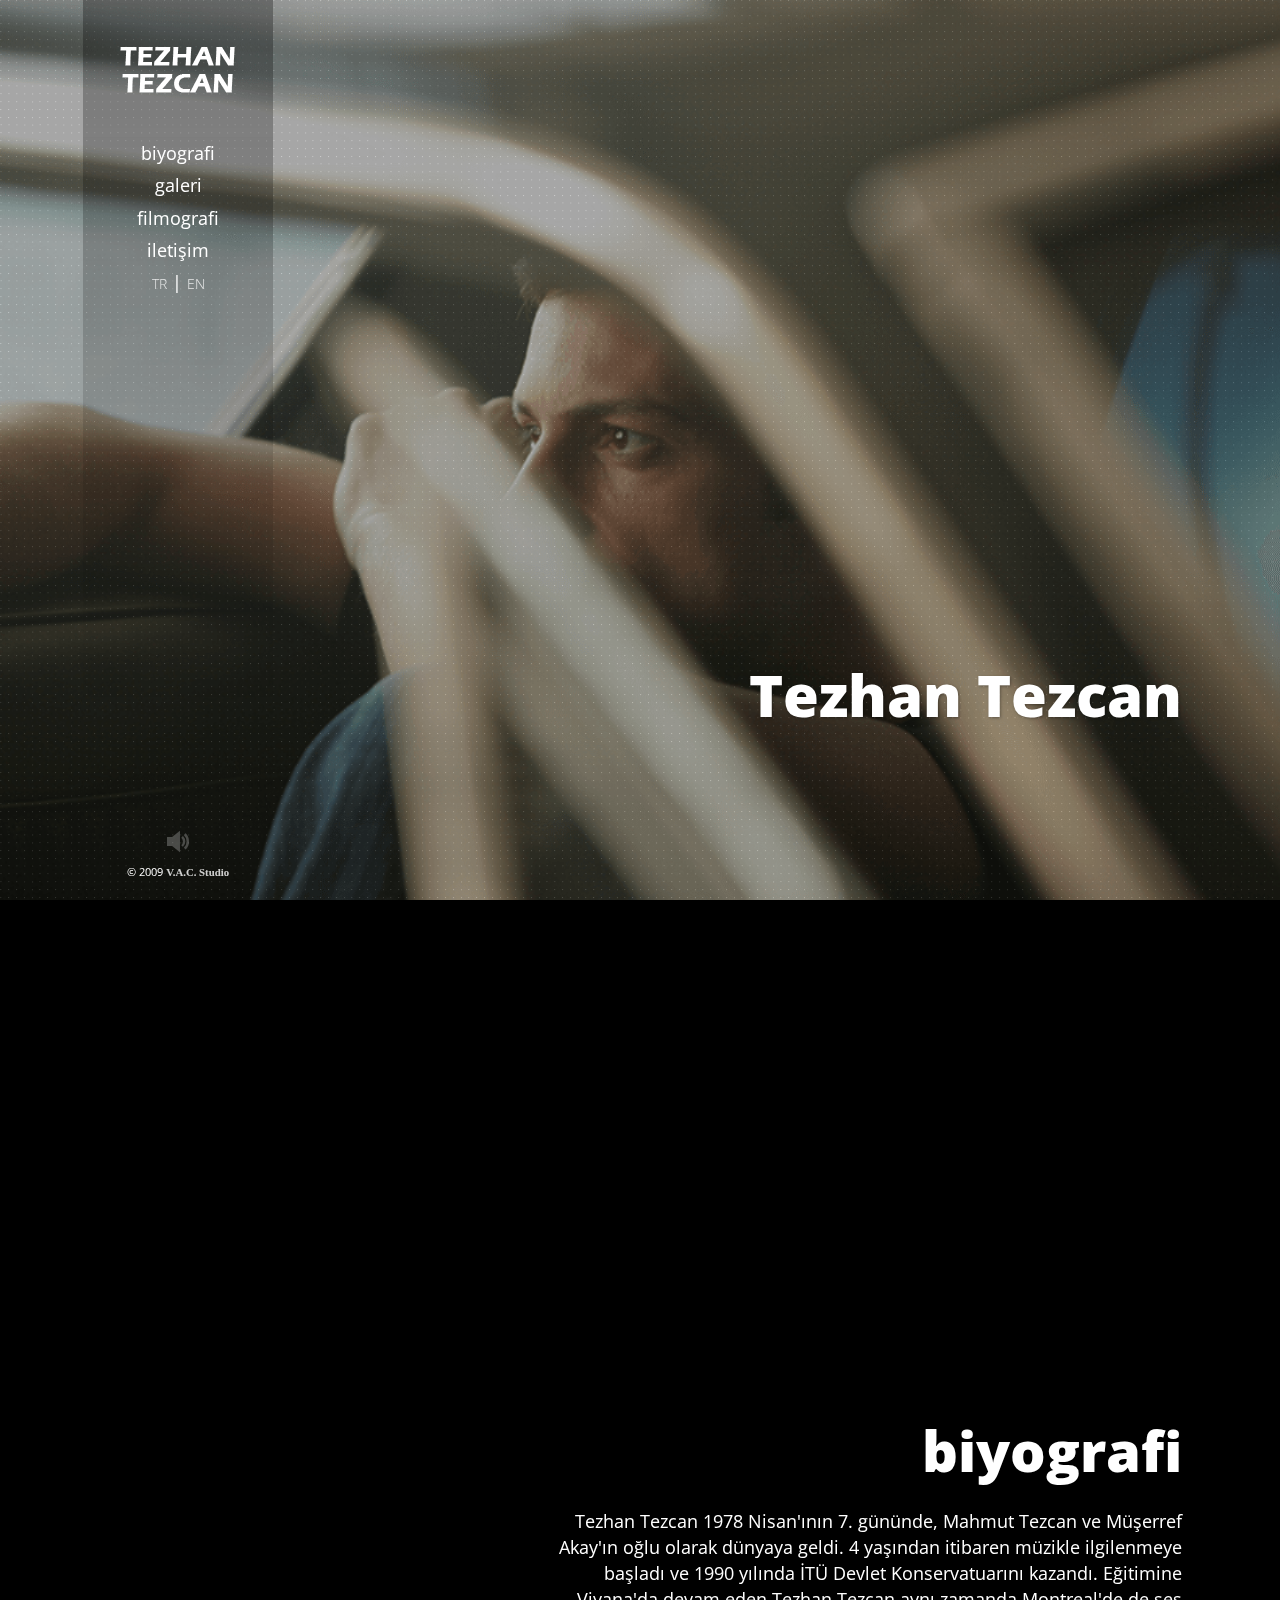
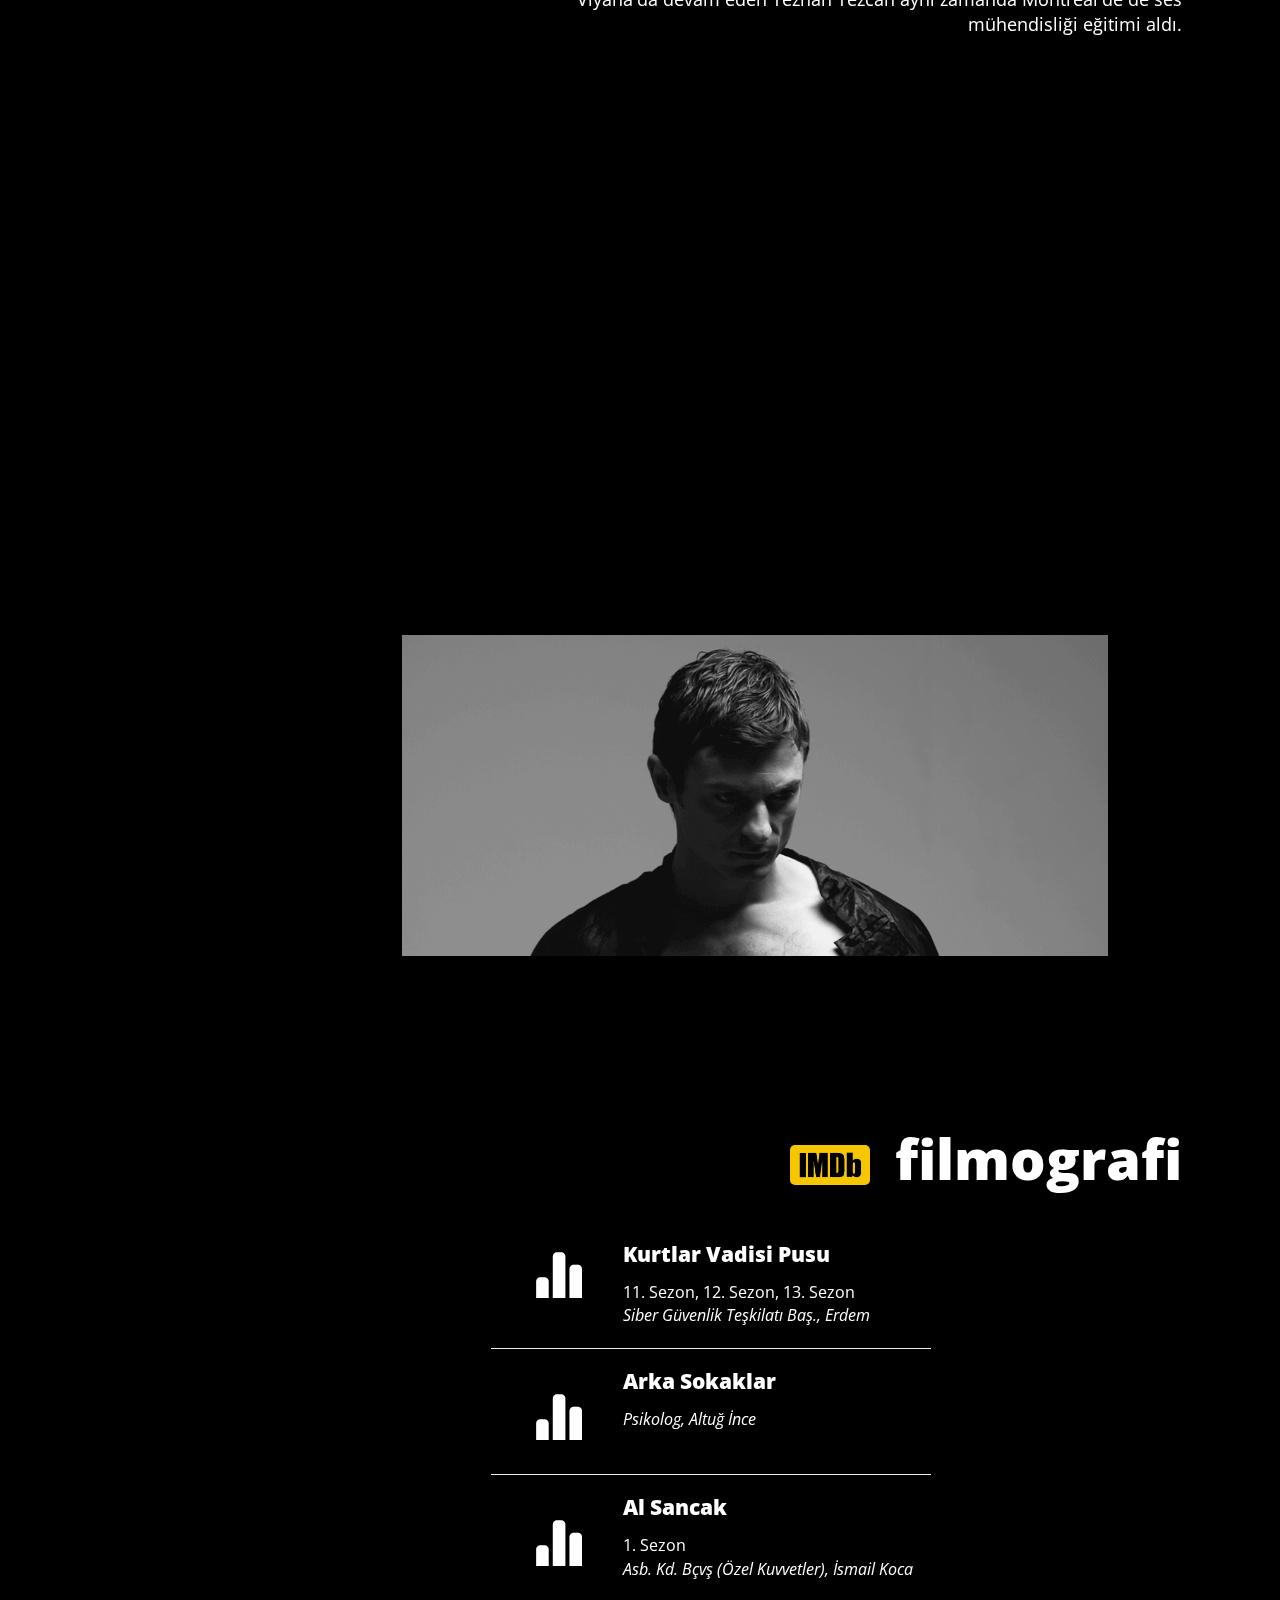
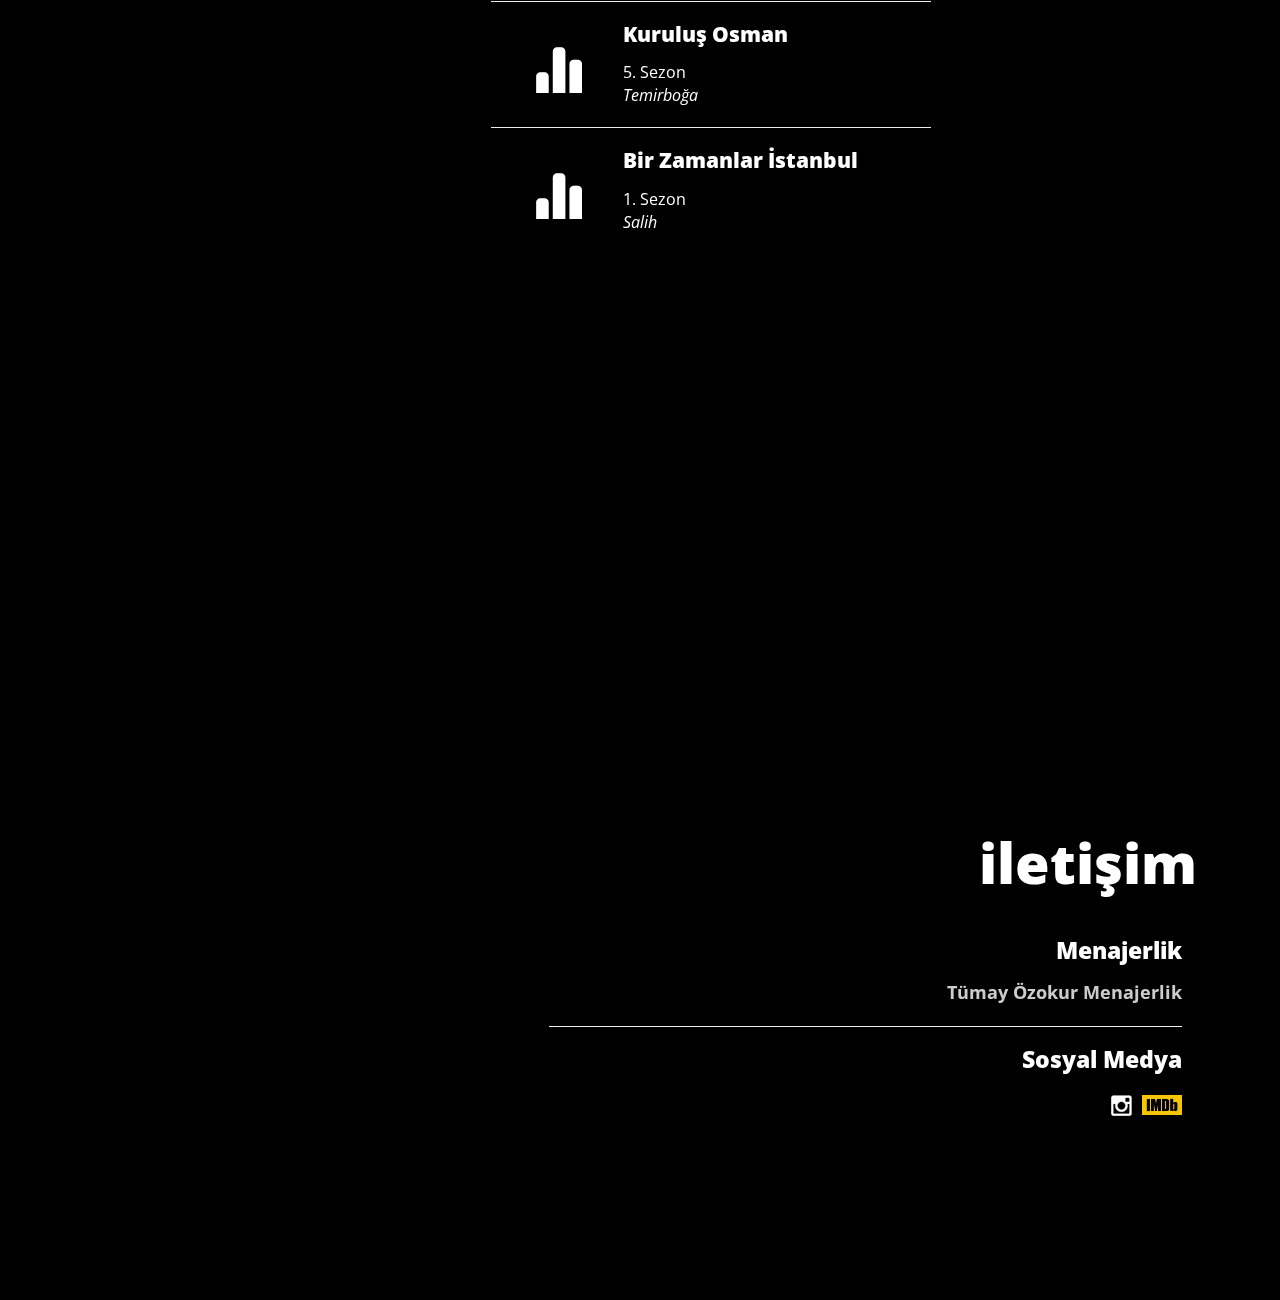
<file: index.html>
<!DOCTYPE html>
<html lang="en">
  <head>
    <meta charset="utf-8">
    <meta name="viewport" content="width=device-width, initial-scale=1.0, maximum-scale=1.0, minimum-scale=1.0, user-scalable=no">
    <meta http-equiv="X-UA-Compatible" content="IE=edge">
    <meta name="description" content="Tezhan Tezcan 1978 Nisan'ının 7. gününde, Mahmut Tezcan ve Müşerref Akay'ın oğlu olarak dünyaya geldi. 4 yaşından itibaren müzikle ilgilenmeye başladı ve 1990 yılında İTÜ Devlet Konservatuarını kazandı. Müzik eğitimine Viyana'da devam eden Tezhan Tezcan aynı zamanda Montreal'de de ses mühendisliği eğitimi aldı.">
    <meta name="author" content="Nevcan Uludaş">
    <title>Tezhan Tezcan | Official Website</title>
    <link rel="shortcut icon" href="./_view/img/favicon.ico">
    <link href='https://fonts.googleapis.com/css?family=Open+Sans:400,300,800&subset=latin,latin-ext' rel='stylesheet' type='text/css'>
    
    <!-- CSS -->
    <link href="./assets/bootstrap/css/bootstrap.min.css" rel="stylesheet">
    <link href="./assets/bootstrap/css/bootstrap-theme.min.css" rel="stylesheet">
    <link href="./assets/js/owl-carousel/owl.carousel.css" rel="stylesheet">
    <link href="./assets/js/owl-carousel/owl.theme.css" rel="stylesheet">
    <link href="./assets/js/owl-carousel/owl.transitions.css" rel="stylesheet">
    <link href="./assets/css/styles.css" rel="stylesheet">
    <link href="./_view/css/fontello.css" rel="stylesheet">
    <link href="./_view/css/animation.css" rel="stylesheet">
    <style type="text/css">
      .hidden {
        display:none; 
      }

      .language-side {
        margin-top:-8px;
      }

      .language-side a {
        font-family:'Open Sans', sans-serif;
        font-weight:300;
        font-size:.8em;
        cursor:pointer;
      }

      .language-side a:hover {
        font-weight:bold;  
      }

      .album-cover {
        float: left;
        margin-right: 20px;
        width: 72px;
      }

      .music-links a{
        margin: 5px;
      }
    </style>
    <!-- #CSS -->
    
    <!-- HTML5 shim and Respond.js IE8 support of HTML5 elements and media queries -->
    <!--[if lt IE 9]>
      <script src="https://oss.maxcdn.com/libs/html5shiv/3.7.0/html5shiv.js"></script>
      <script src="https://oss.maxcdn.com/libs/respond.js/1.3.0/respond.min.js"></script>
    <![endif]-->
  </head>
  
  <body onload="detectmob()">
    <div class="background-image-overlay"></div>
    <div id="outer-background-container" data-default-background-img="./assets/images/other_images/bg1.png" style="background-image:url(assets/images/other_images/bg1.png);"></div>
    <div id="outer-container">
      <section id="left-sidebar">
        <div class="logo">
          <a href="#intro" class="link-scroll"><img src="./assets/images/other_images/logo.png" alt="Twilli Air"></a>
        </div><!-- .logo -->

        <div id="mobile-menu-icon" class="visible-xs" onClick="toggle_main_menu();">
          <span class="glyphicon glyphicon-th"></span>
        </div>

        <div id="tr-menu" class="">
          <ul id="main-menu">
            <li id="menu-item-text" class="menu-item scroll"><a href="#biyografi">biyografi</a></li>
            <li id="menu-item-carousel" class="menu-item scroll"><a href="#galeri">galeri</a></li>
            <!-- <li id="menu-item-grid" class="menu-item scroll"><a href="#diskografi">diskografi</a></li> -->
            <li id="menu-item-grid" class="menu-item scroll"><a href="#filmografi">filmografi</a></li>
            <li id="menu-item-contact" class="menu-item scroll"><a href="#iletisim">iletişim</a></li>
          </ul><!-- #main-menu -->
        </div>

        <div id="en-menu" class="hidden">
          <ul id="main-menu">
            <li id="menu-item-text" class="menu-item scroll"><a href="#biyografi">biography</a></li>
            <li id="menu-item-carousel" class="menu-item scroll"><a href="#galeri">gallery</a></li>
            <!-- <li id="menu-item-grid" class="menu-item scroll"><a href="#diskografi">discography</a></li> -->
            <li id="menu-item-grid" class="menu-item scroll"><a href="#filmografi">filmography</a></li>
            <li id="menu-item-contact" class="menu-item scroll"><a href="#iletisim">contact</a></li>
          </ul><!-- #main-menu -->
        </div>

        <div class="language-side">
          <center>
            <a onclick="langTR()">TR</a> | 
            <a onclick="langEN()">EN</a>
          </center>
        </div>
      </section><!-- #left-sidebar -->
      
      <section id="main-content" class="clearfix">
        
        <article id="intro" class="section-wrapper clearfix" data-custom-background-img="./assets/images/other_images/bg1.png">
          <div class="content-wrapper clearfix">
            <div class="col-sm-10 col-md-9 pull-right">
              <section class="feature-text">
                <h1>Tezhan Tezcan</h1>
              </section>
            </div><!-- .col-sm-10 -->
          </div><!-- .content-wrapper -->
        </article><!-- .section-wrapper -->
        
        <article id="biyografi" class="section-wrapper clearfix" data-custom-background-img="./assets/images/other_images/bg2.png">
          <div class="content-wrapper clearfix">
            <div id="tr-biyografi" class="col-sm-10 col-md-9 pull-right">
              <h1 class="section-title">biyografi</h1>
              <p>Tezhan Tezcan 1978 Nisan'ının 7. gününde, Mahmut Tezcan ve Müşerref Akay'ın oğlu olarak dünyaya geldi. 4 yaşından itibaren müzikle ilgilenmeye başladı ve 1990 yılında İTÜ Devlet Konservatuarını kazandı. Eğitimine Viyana'da devam eden Tezhan Tezcan aynı zamanda Montreal'de de ses mühendisliği eğitimi aldı.</p>
            </div><!-- .col-sm-10 -->
            <div id="en-biyografi" class="col-sm-10 col-md-9 pull-right hidden">
              <h1 class="section-title">biography</h1>
              <p>Tezcan Tezhan was born on the 7th day of April 1978, as the son of Mahmut Tezcan and Müşerref Akay. His Interest in music began at the age of 4 and attended the ITU State Conservatory in 1990. He continued his studies in Vienna and studied sound engineering in Montreal in the meantime.</p>
            </div><!-- .col-sm-10 -->
          </div><!-- .content-wrapper -->
        </article><!-- .section-wrapper -->
        
        <article id="galeri" class="section-wrapper clearfix" data-custom-background-img="./assets/images/other_images/bg3.png">
          <div class="content-wrapper clearfix">
            <div id="features-carousel" class="carousel slide with-title-indicators" data-ride="carousel">
              <ol class="carousel-indicators title-indicators">
                <li data-target="#features-carousel" data-slide-to="0" class="active">1</li>
                <li data-target="#features-carousel" data-slide-to="1">2</li>
                <li data-target="#features-carousel" data-slide-to="2">3</li>
                <li data-target="#features-carousel" data-slide-to="3">4</li>
                <li data-target="#features-carousel" data-slide-to="4">5</li>
                <li data-target="#features-carousel" data-slide-to="5">6</li>
                <li data-target="#features-carousel" data-slide-to="6">7</li>
                <li data-target="#features-carousel" data-slide-to="7">8</li>
                <li data-target="#features-carousel" data-slide-to="8">9</li>
              </ol>
              <div class="carousel-inner">

                <div class="item active">
                  <div class="carousel-text-content">
                    <a href="https://raw.githubusercontent.com/nevcanuludas/tezhantezcan.com/main/_view/img/org/tt_005.jpg" target="_blank" style="cursor:pointer;"><img class="img-responsive" src="./assets/images/other_images/tt_005.png" alt=""></a>
                  </div>
                </div><!-- .item -->

                <div class="item">
                  <div class="carousel-text-content">
                    <a href="https://raw.githubusercontent.com/nevcanuludas/tezhantezcan.com/main/_view/img/org/tt_002.jpg" target="_blank" style="cursor:pointer;"><img class="img-responsive" src="./assets/images/other_images/tt_002.png" alt=""></a>
                  </div>
                </div><!-- .item -->

                <div class="item">
                  <div class="carousel-text-content">
                    <a href="https://raw.githubusercontent.com/nevcanuludas/tezhantezcan.com/main/_view/img/org/tt_001.jpg" target="_blank" style="cursor:pointer;"><img class="img-responsive" src="./assets/images/other_images/tt_001.png" alt=""></a>
                  </div>
                </div><!-- .item -->

                <div class="item">
                  <div class="carousel-text-content">
                    <a href="https://raw.githubusercontent.com/nevcanuludas/tezhantezcan.com/main/_view/img/org/tt_004.jpg" target="_blank" style="cursor:pointer;"><img class="img-responsive" src="./assets/images/other_images/tt_004.png" alt=""></a>
                  </div>
                </div><!-- .item -->

                <div class="item">
                  <div class="carousel-text-content">
                    <a href="https://raw.githubusercontent.com/nevcanuludas/tezhantezcan.com/main/_view/img/org/tt_003.jpg" target="_blank" style="cursor:pointer;"><img class="img-responsive" src="./assets/images/other_images/tt_003.png" alt=""></a>
                  </div>
                </div><!-- .item -->

                <div class="item">
                  <div class="carousel-text-content">
                    <a href="https://raw.githubusercontent.com/nevcanuludas/tezhantezcan.com/main/_view/img/org/tt_006.jpg" target="_blank" style="cursor:pointer;"><img class="img-responsive" src="./assets/images/other_images/tt_006.png" alt=""></a>
                  </div>
                </div><!-- .item -->

                <div class="item">
                  <div class="carousel-text-content">
                    <a href="https://raw.githubusercontent.com/nevcanuludas/tezhantezcan.com/main/_view/img/org/tt_007.jpg" target="_blank" style="cursor:pointer;"><img class="img-responsive" src="./assets/images/other_images/tt_007.png" alt=""></a>
                  </div>
                </div><!-- .item -->

                <div class="item">
                  <div class="carousel-text-content">
                    <a href="https://raw.githubusercontent.com/nevcanuludas/tezhantezcan.com/main/_view/img/org/tt_008.jpg" target="_blank" style="cursor:pointer;"><img class="img-responsive" src="./assets/images/other_images/tt_008.png" alt=""></a>
                  </div>
                </div><!-- .item -->

                <div class="item">
                  <div class="carousel-text-content">
                    <a href="https://raw.githubusercontent.com/nevcanuludas/tezhantezcan.com/main/_view/img/org/tt_009.jpg" target="_blank" style="cursor:pointer;"><img class="img-responsive" src="./assets/images/other_images/tt_009.png" alt=""></a>
                  </div>
                </div><!-- .item -->

              </div><!-- .carousel-inner -->
              <a class="left carousel-control" href="#features-carousel" data-slide="prev"></a>
              <a class="right carousel-control" href="#features-carousel" data-slide="next"></a>
            </div><!-- #about-carousel -->
          </div><!-- .content-wrapper -->
        </article><!-- .section-wrapper -->

        <article id="filmografi" class="section-wrapper clearfix" data-custom-background-img="./assets/images/other_images/bg4.png">
          <div class="content-wrapper clearfix">
            <div id="tr-filmografi" class="col-sm-11 col-md-10 pull-right">
              <h1 class="section-title">
                <a href="https://www.imdb.com/name/nm6778346/" target="_blank" rel="noopener noreferrer">
                  <img src="./assets/images/icons/imdb.png" alt="IMDB" style="max-height: 40px; margin-right: 10px; border-radius: 5px;">
                </a>
                filmografi
              </h1>
              <section class="grid row clearfix clearfix-for-2cols">
                <div class="grid-item col-md-8">

                  <span class="icon glyphicon glyphicon-stats"></span>
                  <h5>Kurtlar Vadisi Pusu</h5>
                  <p>
                    11. Sezon, 12. Sezon, 13. Sezon<br>
                    <i>Siber Güvenlik Teşkilatı Baş., Erdem</i>
                  </p>

                  <hr />

                  <span class="icon glyphicon glyphicon-stats"></span>
                  <h5>Arka Sokaklar</h5>
                  <p>
                    <i>Psikolog, Altuğ İnce</i>
                    <br><br>
                  </p>

                  <hr />

                  <span class="icon glyphicon glyphicon-stats"></span>
                  <h5>Al Sancak</h5>
                  <p>
                    1. Sezon<br>
                    <i>Asb. Kd. Bçvş (Özel Kuvvetler), İsmail Koca</i>
                  </p>

                  <hr />

                  <span class="icon glyphicon glyphicon-stats"></span>
                  <h5>Kuruluş Osman</h5>
                  <p>
                    5. Sezon<br>
                    <i>Temirboğa</i>
                  </p>

                  <hr />

                  <span class="icon glyphicon glyphicon-stats"></span>
                  <h5>Bir Zamanlar İstanbul</h5>
                  <p>
                    1. Sezon<br>
                    <i>Salih</i>
                  </p>
                </div><!-- end: .grid-item -->
              </section><!-- end: grid -->
            </div><!-- .col-sm-11 -->
            <div id="en-filmografi" class="col-sm-11 col-md-10 pull-right hidden">
              <h1 class="section-title">
                <a href="https://www.imdb.com/name/nm6778346/" target="_blank" rel="noopener noreferrer">
                  <img src="./assets/images/icons/imdb.png" alt="IMDB" style="max-height: 40px; margin-right: 10px; border-radius: 5px;">
                </a>
                filmography
              </h1>
              <section class="grid row clearfix clearfix-for-2cols">
                <div class="grid-item col-md-8">
                  <span class="icon glyphicon glyphicon-stats"></span>
                  <h5>Kurtlar Vadisi Pusu</h5>
                  <p>11th Seas., 12th Seas., 13th Seas.<br>
                  <i>Head of Cyber Security Org., Erdem</i></p>
                  <hr />
                  <span class="icon glyphicon glyphicon-stats"></span>
                  <h5>Arka Sokaklar</h5>
                  <p>
                    <i>Psychologist, Altuğ İnce</i>
                    <br><br>
                  </p>
                  <hr />
                  <span class="icon glyphicon glyphicon-stats"></span>
                  <h5>Al Sancak</h5>
                  <p>
                    1st Seas.<br>
                    <i>Asb. Kd. Bçvş (Special Forces), İsmail Koca</i>
                  </p>
                  <hr />
                  <span class="icon glyphicon glyphicon-stats"></span>
                  <h5>Establishment Osman</h5>
                  <p>
                    5th Seas.<br>
                    <i>Temirboğa</i>
                  </p>
                  <hr />
                  <span class="icon glyphicon glyphicon-stats"></span>
                  <h5>Bir Zamanlar Istanbul</h5>
                  <p>
                    1st Seas.<br>
                    <i>Salih</i>
                  </p>
                </div><!-- end: .grid-item -->
              </section><!-- end: grid -->
            </div><!-- .col-sm-11 -->
          </div><!-- .content-wrapper -->
        </article><!-- .section-wrapper -->
                
        <!-- ILETISIM -->
        <article id="iletisim" class="section-wrapper clearfix" data-custom-background-img="./assets/images/other_images/bg1.jpg">
          <div id="tr-iletisim" class="content-wrapper clearfix">
            <h1 class="section-title">iletişim</h1>
            <div class="contact-details col-sm-5 col-md-3"></div>
            <div class="col-sm-7 col-md-9">
              <h5>Menajerlik</h5>
              <a href="https://tumayozokur.com.tr" target="_blank">Tümay Özokur Menajerlik</a>
              <hr>
              <h5>Sosyal Medya</h5>
              <a href="https://www.instagram.com/tezhan_tezcan" target="_blank" title="Instagram">
                <img src="./assets/images/theme_images/social_icons/instagram.png" alt="Instagram">
              </a>
              <a href="https://www.imdb.com/name/nm6778346/" target="_blank" title="IMDB">
                <img src="./assets/images/icons/imdb.png" alt="IMDB" style="height: 20px">
              </a>
            </div>
          </div><!-- .content-wrapper -->

          <div id="en-iletisim" class="content-wrapper clearfix hidden">
            <h1 class="section-title">contact</h1>
            <div class="contact-details col-sm-5 col-md-3"></div>
            <div class="col-sm-7 col-md-9">
              <h5>Management</h5>
              <a href="https://tumayozokur.com.tr" target="_blank">Tümay Özokur Menajerlik</a>
              <hr>
              <h5>Social Media</h5>
              <a href="https://www.instagram.com/tezhan_tezcan" target="_blank" title="Instagram">
                <img src="./assets/images/theme_images/social_icons/instagram.png" alt="Instagram">
              </a>
              <a href="https://www.imdb.com/name/nm6778346/" target="_blank" title="IMDB">
                <img src="./assets/images/icons/imdb.png" alt="IMDB" style="height: 20px">
              </a>
            </div>
          </div><!-- .content-wrapper -->
        </article><!-- .section-wrapper -->

      </section><!-- #main-content -->
      
      <!-- FOOTER -->
      <section id="footer">
        <a id="bgmOn" type="button" class="hidden" onclick="btnBGM()"><span class="icon-volume-off"></span></a>
        <a id="bgmOff" type="button" class="" onclick="btnBGM()"><span class="icon-volume"></span></a>
        <div id="go-to-top" onclick="scroll_to_top();"><span class="icon glyphicon glyphicon-chevron-up"></span></div>
        <div style="margin-top:7px;">&copy; 2009 <a href="https://vacstudio.com" target="_blank" style="font-family:verdana;">V.A.C. Studio</a></div>
      </section>
    </div><!-- #outer-container -->
    <div class="modal fade" id="common-modal" tabindex="-1" role="dialog" aria-hidden="true">
      <div class="modal-dialog">
        <div class="modal-content">
          <button type="button" class="close" data-dismiss="modal" aria-hidden="true">&times;</button>
          <div class="modal-body"></div><!-- .modal-body -->
        </div><!-- .modal-content -->
      </div><!-- .modal-dialog -->
    </div><!-- .modal -->    
    <!-- #FOOTER -->

    <!-- JS -->
    <script src="https://code.jquery.com/jquery-1.10.2.min.js"></script>
    <script src="./assets/bootstrap/js/bootstrap.min.js"></script>
    <script src="./assets/js/jquery.easing.1.3.js"></script>
    <script src="./assets/js/jquery.backstretch.min.js"></script>
    <script src="./assets/js/google-analytics.js"></script>
    <!--[if lt IE 9]>
    <script type="text/javascript">
      $(document).ready(function(){
        jQuery("#outer-background-container").backstretch("./assets/images/other_images/bg1.png");
      });
    </script>
    <![endif]-->  
    <script src="./assets/js/detectmobilebrowser.js"></script>
    <script src="./assets/js/owl-carousel/owl.carousel.min.js"></script>
    <script src="./assets/js/functions.min.js"></script>
    <script src="./assets/js/initialise-functions.js"></script>
    <!-- IE9 form fields placeholder fix -->
    <!--[if lt IE 9]>
      <script>contact_form_IE9_placeholder_fix();</script>
    <![endif]-->
        <script type="text/javascript">
            function langTR() {
              document.getElementById("tr-menu").classList.remove("hidden");
              document.getElementById("tr-biyografi").classList.remove("hidden");
              document.getElementById("tr-filmografi").classList.remove("hidden");
              document.getElementById("tr-iletisim").classList.remove("hidden");
              document.getElementById("en-menu").classList.add("hidden");
              document.getElementById("en-biyografi").classList.add("hidden");
              document.getElementById("en-filmografi").classList.add("hidden");
              document.getElementById("en-iletisim").classList.add("hidden");
            }
            function langEN() {
              document.getElementById("en-menu").classList.remove("hidden");
              document.getElementById("en-biyografi").classList.remove("hidden");
              document.getElementById("en-filmografi").classList.remove("hidden");
              document.getElementById("en-iletisim").classList.remove("hidden");
              document.getElementById("tr-menu").classList.add("hidden");
              document.getElementById("tr-biyografi").classList.add("hidden");
              document.getElementById("tr-filmografi").classList.add("hidden");
              document.getElementById("tr-iletisim").classList.add("hidden");
            }
            function btnBGM() {
              if (document.getElementById("bgmOn").classList.contains("hidden")) {
                document.getElementById("bgmOn").classList.remove("hidden");
                document.getElementById("bgmOff").classList.add("hidden");
                document.getElementById("bgm").pause();
              } else {
                document.getElementById("bgmOff").classList.remove("hidden");
                document.getElementById("bgmOn").classList.add("hidden");
                document.getElementById("bgm").play();
              }
            }
            function detectmob() { 
              if(navigator.userAgent.match(/Android/i)
              || navigator.userAgent.match(/webOS/i)
              || navigator.userAgent.match(/iPhone/i)
              || navigator.userAgent.match(/iPod/i)
              || navigator.userAgent.match(/BlackBerry/i)
              || navigator.userAgent.match(/Windows Phone/i)){
                document.getElementById("bgmOff").classList.add("hidden");
              } else if (navigator.userAgent.match(/iPad/i)){
                document.getElementById("bgmOff").classList.add("hidden");
                document.getElementById("bgmOn").classList.remove("hidden");
                // <!-- fake click -->
                function fakeClick(fn) {
                  var $a = $('<a href="#" id="fakeClick"></a>');
                  $a.bind("click", function(e) {
                    e.preventDefault();
                    fn();
                  });
                  $("body").append($a);
                  var evt, 
                  el = $("#fakeClick").get(0);
                  if (document.createEvent) {
                    evt = document.createEvent("MouseEvents");
                    if (evt.initMouseEvent) {
                      evt.initMouseEvent("click", true, true, window, 0, 0, 0, 0, 0, false, false, false, false, 0, null);
                      el.dispatchEvent(evt);
                    }
                  }
                  $(el).remove();
                }
                $(function() {
                  fakeClick(function() {
                    document.getElementById("bgm").play();
                  });
                });
                // <!-- #fake click -->
              } else {
                document.getElementById("bgm").play();
              }
            }
        </script>

    <audio id="bgm" loop> <!-- autoplay loop -->
      <source src="bgm.mp3" type="audio/mpeg" />
    </audio>

  </body>
</html>
</file>
<file: assets/css/styles.css>
@import url('fonts/stylesheet.css');

/* ====================================================
   GENERAL STYLES
   ==================================================== */

html {
    width:100%;
    height:100%;
}

body {
    font-family: 'Open Sans', sans-serif;
    color: #fff;
    background: #000;
    width:100%;
    height:100%;
    font-size:18px;
}

a,
.btn {
    -webkit-transition: all 0.4s;
    transition: all 0.4s;
    text-decoration: none;
    outline: none !important;
}

a {
    color:#fff;
    color:rgba(255,255,255,0.8);
    font-weight: bold;
}
a:hover {
    color:#fff;
    color:rgba(255,255,255,1);
    text-decoration: none;
}

p a {
    padding-bottom:1px;
    border-bottom:1px dotted rgba(255,255,255,0.4);
	font-family: 'Open Sans', sans-serif;
}
p a:hover {
    border-color:#fff;
    border-color:rgba(255,255,255,1);
}

h1,
h2,
h3,
h4,
h5,
h6,
.h1,
.h2,
.h3,
.h4,
.h5,
.h6 {
    font-family: 'Open Sans', sans-serif;
	font-weight:800;
}

p {
    margin: 1em 0;
}

    @media (min-width: 768px) {

    }
    @media (min-width: 992px) {

    }
    @media (min-width: 1200px) {

    }

.pull-right {
    float: none !important;
}
    @media (min-width: 768px) {
        .pull-right {
            float: right !important;
        }
    }

/* -------------- BUTTONS ----------------- */

.btn {
    -webkit-transition: all 0.4s;
    transition: all 0.4s;
    border-radius: 0;
    font-family: 'Open Sans', sans-serif;
}

.btn-outline-inverse {
  color: #fff;
  background-color: transparent;
  border-color: #fff;
}
.btn-outline-inverse:hover,
.btn-outline-inverse:focus,
.btn-outline-inverse:active {
  color: #000;
  text-shadow: none;
  background-color: #fff;
  border-color: #fff;
}

/* ====================================================
   PAGE BACKGROUND AND OUTER CONTAINERS
   ==================================================== */


#outer-background-container {
    display:block;
    background: #000;
    width:100%;
    height:100%;
    top:0;
    left:0;
    position: fixed;
    z-index:-2;
    background-repeat:no-repeat;
    background-attachment:fixed;
    background-position:center center;
    background-size: cover;
}

#outer-container {
    display:block;
    width:100%;
    height:100%;
}

.custom-sections-background {
    display:none;
    position: fixed;
    top:0;
    left:0;
    width:100%;
    height:100%;
    z-index:-2;
}

.background-image-overlay {
    display:block;
    position: fixed;
    top:0;
    left:0;
    width:100%;
    height:100%;
    z-index:-1;
    background:url(../images/theme_images/background-image-overlay.png) repeat;
}

/* ====================================================
   FIXED LEFT SIDEBAR (LOGO + MENU)
   ==================================================== */

#left-sidebar {
    display:block;
    background: rgba(0,0,0,0.29); 
}

    @media (min-width: 768px) {
        #left-sidebar {
            /* any change has to be replicated in #footer below */
            height:100%;
            position: fixed;
            top:0;
            left:3%;  
            width:13%;
            max-width:150px;
            min-width:150px; 
            background: -moz-linear-gradient(top,  rgba(0,0,0,0.29) 0%, rgba(0,0,0,0) 78%, rgba(0,0,0,0) 100%);
            background: -webkit-gradient(linear, left top, left bottom, color-stop(0%,rgba(0,0,0,0.29)), color-stop(78%,rgba(0,0,0,0)), color-stop(100%,rgba(0,0,0,0)));
            background: -webkit-linear-gradient(top,  rgba(0,0,0,0.29) 0%,rgba(0,0,0,0) 78%,rgba(0,0,0,0) 100%);
            background: -o-linear-gradient(top,  rgba(0,0,0,0.29) 0%,rgba(0,0,0,0) 78%,rgba(0,0,0,0) 100%);
            background: -ms-linear-gradient(top,  rgba(0,0,0,0.29) 0%,rgba(0,0,0,0) 78%,rgba(0,0,0,0) 100%);
            background: linear-gradient(to bottom,  rgba(0,0,0,0.29) 0%,rgba(0,0,0,0) 78%,rgba(0,0,0,0) 100%);
            filter: progid:DXImageTransform.Microsoft.gradient( startColorstr='#4a000000', endColorstr='#00000000',GradientType=0 ); 
        }
    }
    @media (min-width: 992px) {
        #left-sidebar {
            /* any change has to be replicated in #footer below */
            left:6.5%;  
            width:13%;
            max-width:205px;
            min-width:190px; 
        }
    }
    @media (min-width: 1200px) {

    }

/* -------------- LOGO ----------------- */

#left-sidebar .logo {
    padding:15px 0 20px 0;
    text-align: center;
    background: rgba(0,0,0,0.1);
}

#left-sidebar .logo img {
    display:block;
    margin:0 auto;
    width:auto;
    max-width:75%;
    height:auto;
}

    @media (min-width: 768px) {
        #left-sidebar .logo {
            padding:28px 0 20px 0;
            background: none;
        }
    }
    @media (min-width: 992px) {
        #left-sidebar .logo {
            padding:42px 0 30px 0;
        }
    }
    @media (min-width: 1200px) {

    }

/* -------------- MAIN MENU ----------------- */

#left-sidebar #mobile-menu-icon {
    display: block;
    width: auto;
    height: 50px;
    line-height: 50px;
    text-decoration: none;
    margin: 0;
    color: #c9c9c9;
    font-weight: bold;
    background: rgba(0,0,0,0.2);
    cursor:pointer;
    -webkit-transition: all 0.4s;
    transition: all 0.4s; 
}

#left-sidebar #mobile-menu-icon span {
    font-size: 1.43em;
    line-height: 45px;
    height: 50px;
    text-align: center;
    display: block;
    margin:0 auto;
    -webkit-transition: all 0.4s;
    transition: all 0.4s;  
}

#left-sidebar #mobile-menu-icon:hover,
#left-sidebar #mobile-menu-icon.active {
    color: #fff;
    background: rgba(0,0,0,0.4);
}

#left-sidebar #main-menu {
    display:none;
    list-style: none;
    margin:0;
    padding:0;
    font-family: 'Open Sans', sans-serif;
	font-weight:300;
    font-size:0.86em;
    line-height:1.05;
    text-transform: lowercase;
    background: rgba(0,0,0,0.1);
}

#left-sidebar #main-menu > li.menu-item {
    display:block;
    margin:0;
    padding:0;
}

#left-sidebar #main-menu > li.menu-item > a,
#left-sidebar #main-menu > li.menu-item > span {
    display:block;
    padding:13px 10px;
    background:rgba(0,0,0,0.01);
    color:#fff;
    text-decoration: none;
    text-align: center;
    font-weight: normal;
}

#left-sidebar #main-menu > li.menu-item > a:hover {
    background:rgba(0,0,0,0.3);
}

#left-sidebar #main-menu > li.menu-item.active > * {
    font-family: 'Open Sans', sans-serif;
    font-weight: 400;
    background:rgba(0,0,0,0.15);
}

    @media (min-width: 768px) {
        #left-sidebar #main-menu {
            display:block;
            margin:8px 0;
            background:none;
            font-size:0.9em;
            line-height:1;            
        } 
        #left-sidebar #main-menu > li.menu-item > a,
        #left-sidebar #main-menu > li.menu-item > span {
            padding:7px 10px;
        }             
    }
    @media (min-width: 992px) {
        #left-sidebar #main-menu {
            margin:12px 0;
            font-size:1.02em;
            line-height:1;              
        }
    }
    @media (min-width: 1200px) {

    }


/* ====================================================
   FOOTER (text)
   ==================================================== */

#footer {
    display:block;
    background: rgba(0,0,0,0.29); 
    padding:15px 5px;
    text-align: center;
    font-size:0.6em;    
}
#footer a span {
    font-size:2em;
    opacity:.3;
}
#footer a span:hover{
    cursor:pointer;
    opacity:1;
}

#go-to-top {
    display:block;
    position: fixed;
    bottom:5px;
    left:auto;
    right:5px;
    cursor: default;
    z-index:100;
    outline:none;
    opacity: 0;
    filter: alpha(opacity=0);
    -webkit-transition: all 0.4s;
    transition: all 0.4s;  
}
#go-to-top.active {
    cursor: pointer;
    opacity: 0.5;
    filter: alpha(opacity=50);
}
#go-to-top.active:hover {
    bottom:10px;
    opacity: 1;
    filter: alpha(opacity=100);
}
#go-to-top .icon {
    line-height: 40px;
    height: 40px;
    width: 40px;
    text-align: center;
    font-size:18px;
    color:#fff; 
}

/* Social Icons */
#footer .social-icons {
    display:block;
    list-style: none;
    margin:10px 0;
    padding:0;
    text-align: center;
}
#footer .social-icons li {
    display:inline-block;
    margin:0 2px;
    padding:0;
}
#footer .social-icons li a {
    -webkit-transition: all 0.4s;
    transition: all 0.4s; 
    opacity: 0.5;
    filter: alpha(opacity=50); 
}
#footer .social-icons li a:hover {
    opacity: 1;
    filter: alpha(opacity=100); 
}
#footer .social-icons li img {
    width:18px !important;
    height: auto !important
}

    @media (min-width: 768px) {
        #footer {
            /* have to match with #left-sidebar rules above */
            position: fixed;
            bottom: 10px;
            left: 3%;
            margin:10px 0;
            width:13%;
            max-width:150px;
            min-width:150px;
            text-align: center;
            background:none;
            z-index: 0;
            padding: 0;
        }
        #go-to-top {
            left:5px;
            right:auto;
        }
    }
    @media (min-width: 992px) {
        #footer {
            /* have to match with #left-sidebar rules above */
            left:6.5%;  
            max-width:205px;
            min-width:190px; 
        }   
    }
    @media (min-width: 1200px) {

    }

/* ====================================================
   MAIN CONTENT
   ==================================================== */

#main-content {
    display:block;
    position: relative;
    margin:20px 5%;
    overflow: visible;
    min-height:1px;
	font-family: 'Open Sans', sans-serif;
}

    @media (min-width: 768px) {
        #main-content {
            margin:0 3% 0 22%;
            height:100%;
        }
    }
    @media (min-width: 992px) {
        #main-content {
            margin:0 6.5% 0 24.5%;
        }
    }
    @media (min-width: 1200px) {

    }

#loader-main-content {
    display:none;
    height:200px;
    width:100%;
    background:url(../images/theme_images/loader.GIF) no-repeat center center;
    opacity: 0.5;
    filter: alpha(opacity=50);
}

#main-content .section-wrapper {
    display:block;
    position: relative;        
}

#main-content .section-wrapper.modified-height {
    height:auto !important;
}


    @media (min-width: 768px) {
        #main-content .section-wrapper {
            width:100%;
            min-height:100%;
        }

        #main-content .section-wrapper.modified-height {
            height:100%;
        }
    }
    @media (min-width: 992px) {

    }
    @media (min-width: 1200px) {

    }

#main-content .section-wrapper .content-wrapper {
    display:block;
    width:100%;
    position: static;
    right:auto;
    bottom:auto;
    text-align: center;
    text-shadow: 1px 1px 2px rgba(0, 0, 0, 0.18);
    padding:65px 0 95px 0;
    background: url(../images/theme_images/mobile_section_divider.png) no-repeat center bottom;
    background-size:35% auto;            
}

#main-content .section-wrapper.modified-height .content-wrapper {
    height:auto !important;
}

#main-content .section-wrapper:first-of-type .content-wrapper { padding-top:35px; }
#main-content .section-wrapper:last-of-type .content-wrapper { padding-bottom:35px; background:none; }


    @media (min-width: 768px) {
        #main-content .section-wrapper .content-wrapper {
            position: absolute;
            right:0;
            bottom:16%;
            text-align: right;
            padding:0;
            background:none;
        }
        #main-content .section-wrapper .content-wrapper:first-of-type { padding-top:0; }
        #main-content .section-wrapper .content-wrapper:last-of-type { padding-bottom:0; }      
    }
    @media (min-width: 992px) {
        #main-content .section-wrapper .content-wrapper { 
        }
    }
    @media (min-width: 1200px) {

    }    

/* General Heading Styles */

h1 {
    font-size:2.25em;
    line-height:1.1;
    margin:0.5em 0;
    text-shadow: 1px 1px 3px rgba(0, 0, 0, 0.33);
}
h2 {
    font-size:1.85em;
    line-height:1.1;
    margin:0.55em 0;
    text-shadow: 1px 1px 2px rgba(0, 0, 0, 0.33);
}
h3 {
    font-size:1.45em;
    line-height:1.1;
    margin:0.6em 0;
    text-shadow: 1px 1px 2px rgba(0, 0, 0, 0.33);
}
h4 {
    font-size:1.25em;
    line-height:1.1;
    margin:0.65em 0;
    text-shadow: 1px 1px 2px rgba(0, 0, 0, 0.33);
}
h5 {
    font-size:1.15em;
    line-height:1.1;
    margin:0.7em 0;
    text-shadow: 1px 1px 2px rgba(0, 0, 0, 0.33);
}
h6 {
    font-size:1.05em;
    line-height:1.1;
    margin:0.7em 0;
    text-shadow: 1px 1px 2px rgba(0, 0, 0, 0.33);
}

#main-content *.section-title {
    text-shadow: 1px 1px 4px rgba(0, 0, 0, 0.4);
}

#main-content .feature-paragraph {
    font-size:1.1em;
}

    @media (min-width: 768px) {
        h1 { font-size:2.5em; }
        h2 { font-size:1.95em; }
        h3 { font-size:1.65em; }
        h4 { font-size:1.28em; }
        h5 { font-size:1.15em; }
        h6 { font-size:1.05em; }
    }
    @media (min-width: 992px) {
        h1 { font-size:3.1em; }
        h2 { font-size:2.4em; }
        h3 { font-size:2em; }
        h4 { font-size:1.6em; }
        h5 { font-size:1.3em; }
        h6 { font-size:1.1em; }        
    }
    @media (min-width: 1200px) {

    } 

#main-content .btn-lg {
   font-size:0.9em;
   padding:13px 30px; 
}

#main-content .btn-sm {
   font-size:0.73em;
   padding:10px 26px; 
}

#main-content .btn-xs {
   font-size:0.65em;
   padding:6px 18px; 
}

    @media (min-width: 768px) {
        #main-content .btn-lg { font-size:0.95em; }
        #main-content .btn-sm { font-size:0.80em; }
        #main-content .btn-xs { font-size:0.70em; }
    }
    @media (min-width: 992px) {
        #main-content .btn-lg { font-size:1.05em; }
        #main-content .btn-sm { font-size:0.95em; }
        #main-content .btn-xs { font-size:0.75em; }
    }
    @media (min-width: 1200px) {

    }    

/* feature text (larger) styles */
#main-content .feature-text {
    display:block;
    font-size:1em;
}

    @media (min-width: 768px) {
        #main-content .feature-text { font-size:1.18em; }
        #main-content .feature-text h1 { font-size:2.25em; }
        #main-content .feature-text h2 { font-size:1.9em; }
        #main-content .feature-text h3 { font-size:1.65em; }
        #main-content .feature-text h4 { font-size:1.35em; }
        #main-content .feature-text h5 { font-size:1.22em; }
        #main-content .feature-text h6 { font-size:1.1em; }
        #main-content .feature-text .btn-lg { font-size:0.7em; }
        #main-content .feature-text .btn-sm { font-size:0.58em; }
        #main-content .feature-text .btn-xs { font-size:0.43em; }        
    }
    @media (min-width: 992px) {
        #main-content .feature-text { font-size:1.44em; }   
    }
    @media (min-width: 1200px) {

    } 

/* -------------- GRID ----------------- */

#main-content .grid {
    display:block;
    margin:1em 0;
    padding:0;
    list-style: none;
    font-size:0.9em;
}

#main-content .grid > li,
#main-content .grid .grid-item {
    display:block;
    position: relative;
    padding-top:15px;
    padding-bottom:15px; 
    border-bottom:1px solid rgba(255,255,255,0.2); 
    text-align: left;  
}
#main-content .grid > li:last-child,
#main-content .grid .grid-item:last-of-type { border-bottom:none; }

#main-content .grid > li > .item-content,
#main-content .grid .grid-item .item-content {
    display:block;
    outline:none;
    text-decoration: none;
}

#main-content .grid .icon {
    display:block;
    position: relative;
    width:16%;
    height:auto;
    float:left; 
    padding:10px 2%; 
}
#main-content .grid .icon.glyphicon {
    text-align: center;
    font-size:2.8em;
    color:#fff;
    width:20%;
    padding:10px 0;
}

#main-content .grid .text-content {
    display:block;
    padding-left:25%;
}

    @media (min-width: 768px) {
        #main-content .grid > li,
        #main-content .grid .grid-item {
            padding-top:10px;
            padding-bottom:10px; 
            border-bottom:none;   
        }

        #main-content .grid .icon { 
            padding:10px 0; 
        }  
        #main-content .grid .icon.glyphicon {
            font-size:2.9em; 
            padding:20px 0; 
        }      
    }
    @media (min-width: 992px) {
        #main-content .grid .icon { 
            width:26%;
            padding:10px 2%; 
        }
        #main-content .grid .icon.glyphicon {
            font-size:3.1em;  
            width:30%;
        }

        #main-content .grid .text-content {
            padding-left:35%;
        }         
    }
    @media (min-width: 1200px) {

    }

#main-content .projects-grid {
    display:block;
    margin:1em 0;
    padding:0;
    list-style: none;
}

#main-content .projects-grid > li,
#main-content .projects-grid .grid-item {
    display:block;
    position: relative;
    margin-top:5px;
    margin-bottom:5px; 
    padding-right:5px;
    padding-left:5px;
    height:150px;
    position: relative;
}

#main-content .projects-grid > li > .item-content,
#main-content .projects-grid .grid-item .item-content {
    display:block;
    width:100%;
    height:100%;
    position: relative;
    overflow: hidden;
    -webkit-transition: none;
    transition: none;
    -webkit-transition: all 0.4s;
    transition: all 0.4s;
    -webkit-box-shadow: 1px 1px 5px 0px rgba(0, 0, 0, 0.16);
    -moz-box-shadow:    1px 1px 5px 0px rgba(0, 0, 0, 0.16);
    box-shadow:         1px 1px 5px 0px rgba(0, 0, 0, 0.16);    
}

#main-content .projects-grid > li > .item-content:hover,
#main-content .projects-grid .grid-item .item-content:hover {
    -webkit-box-shadow: none;
    -moz-box-shadow:    none;
    box-shadow:         none;
}

#main-content .projects-grid > li > .item-content .item-thumbnail,
#main-content .projects-grid .grid-item .item-content .item-thumbnail {
    display:block;
    width:auto !important;
    min-width:100%;
    height:100%;
    position: absolute;
    top:0;
    left:50%;
    margin-left:-50%; 
    z-index:0;
    border:none;
    opacity: 0.65;
    filter: alpha(opacity=65);
}

#main-content .projects-grid > li > .item-content .overlay,
#main-content .projects-grid .grid-item .item-content .overlay {
    display:block;
    width:100%;
    height:100%;
    position: absolute;
    bottom:50%;
    left:0; 
    z-index:1;
    opacity: 0;
    background:#fff;
    background:rgba(255,255,255,0.7);
    opacity: 0;
    filter: alpha(opacity=0);
    -webkit-transition: all 0.5s 0.4s;
    transition: all 0.5s 0.4s;
}

#main-content .projects-grid > li > .item-content:hover .overlay,
#main-content .projects-grid .grid-item .item-content:hover .overlay {
    opacity: 1;
    filter: alpha(opacity=100);
    bottom:0;
}

#main-content .projects-grid > li > .item-content .overlay .title,
#main-content .projects-grid .grid-item .item-content .overlay .title {
    font-size:0.9em;
    text-shadow: 1px 1px 1px rgba(0, 0, 0, 0.2);
    color:#000;
    display:block;
    line-height:1.25;
    width:76%;
    bottom:13%;
    right:12%;
    text-align: right;
    position: absolute;
    font-family: 'Open Sans', sans-serif;
    font-weight: bold;
    -webkit-transition: all 0.4s;
    transition: all 0.4s;
}

    @media (min-width: 768px) {
        #main-content .projects-grid > li,
        #main-content .projects-grid .grid-item {
            height:115px;
            margin-top:10px;
            margin-bottom:10px; 
            padding-right:10px;
            padding-left:10px;            
        }   
    }
    @media (min-width: 992px) {
        #main-content .projects-grid > li,
        #main-content .projects-grid .grid-item {
            height:145px;
            font-size:1em;
        }    
        #main-content .projects-grid > li > .item-content .overlay .title,
        #main-content .projects-grid .grid-item .item-content .overlay .title {
            bottom:10%;
        }      
    }
    @media (min-width: 1200px) {
        #main-content .projects-grid > li,
        #main-content .projects-grid .grid-item {
            height:145px;
            font-size:1.05em;
        }   
    }


/* -------------- FEATURE COLUMNS ----------------- */

#main-content .feature-columns {
    display:block;
    margin:1em 0;
    padding:0;
    list-style: none;
}

#main-content .feature-columns .feature-col .thumbnail {
    background-color: transparent;
    background-color: rgba(0,0,0,0);
    border: 1px solid transparent;
    border: 1px solid rgba(255,255,255,0);
    border-radius: 0;
    padding:0;
    color:#fff;
    font-size:0.85em;
    text-align: left;
    -webkit-box-shadow: none;
    -moz-box-shadow:    none;
    box-shadow:         none; 
    outline:none;
    text-decoration: none;
    -webkit-transition: all 0.4s;
    transition: all 0.4s;
}
#main-content .feature-columns .feature-col .thumbnail:hover {
    background-color: transparent;
    background-color: rgba(0,0,0,0.3);
    background:#fff;
    border: 1px solid rgba(255,255,255,0.1);
    color:#000;
    text-decoration: none;
}

#main-content .feature-columns .feature-col .thumbnail * {
    color:#fff;
    text-decoration: none;
    outline: none;
    -webkit-transition: color 0.4s;
    transition: color 0.4s;
}
#main-content .feature-columns .feature-col .thumbnail:hover * {
    color:#000;
    text-shadow:none;
}

#main-content .feature-columns .feature-col .thumbnail .image-container {
    display:block;
    width:100%;
    max-width: 100%;
    margin-right: auto;
    margin-left: auto;
    position: relative;
    overflow: hidden;
}

#main-content .feature-columns .feature-col a.thumbnail .image-container:after,
#main-content .feature-columns .feature-col .linked .image-container:after {
    content:"";
    display: block;
    position: absolute;
    top:0;
    left:0;
    width: 100%;
    height: 100%;
    background:url(../images/theme_images/more-plus-icon.png) no-repeat center center;
    background-color: rgba(0,0,0,0.45);
    opacity: 0;
    filter: alpha(opacity=0);
    -webkit-transition: all 0.4s;
    transition: all 0.4s;
}
#main-content .feature-columns .feature-col a.thumbnail:hover .image-container:after,
#main-content .feature-columns .feature-col .linked:hover .image-container:after {
    opacity: 1;
    filter: alpha(opacity=100);
}

#main-content .feature-columns .feature-col .thumbnail img.item-thumbnail {
    width:100% !important;
    height:auto !important;
    opacity: 0.8;
    filter: alpha(opacity=80);
    -webkit-transition: all 0.4s;
    transition: all 0.4s;
}
#main-content .feature-columns .feature-col .thumbnail:hover img.item-thumbnail {
    opacity: 1;
    filter: alpha(opacity=100);
}

#main-content .feature-columns .feature-col .thumbnail .caption {
    padding:10px 12px 11px 12px;
}

#main-content .feature-columns .feature-col .thumbnail .caption h1,
#main-content .feature-columns .feature-col .thumbnail .caption h2,
#main-content .feature-columns .feature-col .thumbnail .caption h3,
#main-content .feature-columns .feature-col .thumbnail .caption h4,
#main-content .feature-columns .feature-col .thumbnail .caption h5,
#main-content .feature-columns .feature-col .thumbnail .caption h6,
#main-content .feature-columns .feature-col .thumbnail .caption p {
    margin:0.5em 0;
}

    @media (min-width: 768px) and (max-width: 991px) {
        #main-content .feature-columns .feature-col .thumbnail:before,
        #main-content .feature-columns .feature-col .thumbnail:after {
            content: " ";
            display: table;
        }
        #main-content .feature-columns .feature-col .thumbnail:after {
            clear: both;
        }
        #main-content .feature-columns .feature-col .thumbnail .image-container {
            float:left;
            width:auto !important;
            max-width: 45%;
            height:auto !important;
            margin-right:17px;
        }
        #main-content .feature-columns .feature-col .thumbnail .image-container {
            content:"";
            display:table;
            clear:both;
        }
        #main-content .feature-columns .feature-col .thumbnail .caption {
            padding:12px;
        }        
    }
    @media (min-width: 992px) {
        #main-content .feature-columns .feature-col .thumbnail {
            text-align: left;
        } 
        #main-content .feature-columns .feature-col .thumbnail .caption {
            padding:13px 17px 15px 17px;
        }         
    }
    @media (min-width: 1200px) {
 
    }

/* -------------- CONTACT FORM ----------------- */

#main-content .form-style {
    display:block;
    margin:1em 0;
    padding:0;
}

#main-content .form-style input.text-field,
#main-content .form-style textarea {
    background:rgba(0,0,0,0.15);
    border-color:#fff;
    -webkit-border-radius: 0;
    -moz-border-radius: 0;
    border-radius: 0;  
    color:#fff;
    height:34px;
    -webkit-box-shadow: none;
    -moz-box-shadow:    none;
    box-shadow:         none; 
    -webkit-transition: all 0.4s;
    transition: all 0.4s;   
}

#main-content .form-style input.text-field::-webkit-input-placeholder,
#main-content .form-style input.text-field:-moz-placeholder,
#main-content .form-style input.text-field::-moz-placeholder,
#main-content .form-style input.text-field:-ms-input-placeholder {
    color:#fff !important;
    font-weight: bold;
}

#main-content .form-style input.text-field:focus,
#main-content .form-style textarea:focus {
    color:#000;
    background:#fff;
    border-color:#fff;
    -webkit-box-shadow: none;
    -moz-box-shadow:    none;
    box-shadow:         none;  
}

#main-content .form-style textarea {
    height:125px;
}

#main-content .form-style .alert {
    display: none;
    background:#fff;
    color:#a10000;
    font-size: 0.7em;
    font-family: 'Open Sans', sans-serif;
	font-weight:300;
    border-radius: 0;
    padding:8px 10px;
}
#main-content .form-style .alert.success {
    color:#119400;
}

#main-content .form-style .form-general-error-container {
    display:none;
}
#main-content .form-style .form-general-error-container .alert {
    display:block;
}

#main-content .form-style .form-loader {
    margin-right:8px;
    display: none;
}

#main-content .contact-details {
    font-size: 0.9em;
    font-family: 'Open Sans', sans-serif;
}

    @media (min-width: 768px) {
        #main-content .form-style input.text-field,
        #main-content .form-style textarea {
            height:35px;
            font-size:0.85em;
        }
        #main-content .form-style textarea {
            height:120px;
        }        
    }
    @media (min-width: 992px) {
        #main-content .form-style input.text-field,
        #main-content .form-style textarea {
            height:54px;
            font-size:0.97em;
        }
        #main-content .form-style textarea {
            height:124px;
        }  
    }
    @media (min-width: 1200px) {  
    }

/* Placeholder Styling */

*::-webkit-input-placeholder {
    color: #fff !important;
    font-weight: bold;
    -webkit-transition: all 0.4s;
    transition: all 0.4s;       
}
*:-moz-placeholder {
    color: #fff !important;
    font-weight: bold;
    -webkit-transition: all 0.4s;
    transition: all 0.4s;       
}
*::-moz-placeholder {
    color: #fff !important;
    font-weight: bold;
    -webkit-transition: all 0.4s;
    transition: all 0.4s;       
}
*:-ms-input-placeholder {
    color: #fff !important;
    font-weight: bold;
    -webkit-transition: all 0.4s;
    transition: all 0.4s;       
}  
*:focus::-webkit-input-placeholder {
    color: #444444 !important;
}
*:focus:-moz-placeholder {
    color: #444444 !important;
}
*:focus::-moz-placeholder {
    color: #444444 !important;
}
*:focus:-ms-input-placeholder {
    color: #444444 !important;
}  

/* -------------- GENERAL CAROUSEL ----------------- */
#main-content .section-wrapper.modified-height .carousel {
    height:100%;          
}

#main-content .section-wrapper.modified-height .carousel .carousel-inner {
    height:100%;   
}
#main-content .section-wrapper .carousel.with-title-indicators .carousel-inner {
    height:100%;   
}

#main-content .carousel .carousel-inner {
    width:86%;
    margin-left:7%;
    margin-right:7%;    
}

#main-content .carousel .carousel-inner .item {
    height:100%;  
    text-align: center;     
}

#main-content .carousel .carousel-inner .item .carousel-text-content {
    display:block;
    height:100%;
}

#main-content .carousel .carousel-control {
    position: absolute;
    top: 0;
    bottom: 0;
    width: 10%;
    text-align: center;
    opacity: 0.3;
    filter: alpha(opacity=30);
    background:none; /* overriding bootstrap styles */
    background-repeat:no-repeat;
    background-position: 50% 60px;
    -webkit-transition: all 0.4s;
    transition: all 0.4s; 
}
#main-content .carousel:hover .carousel-control {
    opacity: .3;
    filter: alpha(opacity=30);
}
#main-content .carousel .carousel-control:hover {
    opacity: 1;
    filter: alpha(opacity=100);
}
#main-content .carousel .carousel-control.left { 
    background-image:url(../images/theme_images/carousel_arrow_left.png); 
    left: 0;
}
#main-content .carousel .carousel-control.left:hover { 
    background-position: 40% 60px;
}
#main-content .carousel .carousel-control.right { 
    background-image:url(../images/theme_images/carousel_arrow_right.png);
    right: 0; 
}
#main-content .carousel .carousel-control.right:hover { 
    background-position: 60% 60px;
}

#main-content .carousel .carousel-indicators.title-indicators {
    position: absolute;
    bottom: -20%;
    left: 0;
    z-index: 15;
    width: 100%;
    margin:0;
    padding-left: 0;
    margin-left: 0;
    text-align: center;
    list-style: none;
    display:none; /* hidden on small displays */
    opacity: 0;
    filter: alpha(opacity=0);
    -webkit-transition: all 0.4s;
    transition: all 0.4s;
}

#main-content .carousel:hover .carousel-indicators.title-indicators {
    opacity: 1;
    filter: alpha(opacity=100);
}

#main-content .carousel .carousel-indicators.title-indicators li {
    display: inline-block;
    width: auto;
    height: auto;
    margin: 4px 10px;
    padding: 6px 10px;
    border:none; /* overriding default bootstrap styles */
    border-bottom: 2px solid rgba(255,255,255,0);
    text-indent: 0;
    cursor: pointer;
    background:none;
    border-radius:0;
    font-family: 'Open Sans', sans-serif;
    font-size:0.8em;
    line-height:1;
    font-weight: normal;
    opacity: 0.7;
    filter: alpha(opacity=70);
    -webkit-transition: all 0.4s;
    transition: all 0.4s;
}

#main-content .carousel .carousel-indicators.title-indicators li:hover {
    border-color: rgba(255,255,255,0.7);
}

#main-content .carousel .carousel-indicators.title-indicators li.active {
    width: auto;
    height: auto;
    margin: 4px 10px;
    background: none;
    opacity: 1;
    filter: alpha(opacity=100);
    border-color: rgba(255,255,255,1);
}

#main-content .carousel .icon {
    margin:0 auto 10px auto;
    display:block;
    width:80px;
    height:auto;
}

#main-content .carousel .icon.glyphicon {
    margin:0 auto 20px auto;
    font-size:2.9em;
    color:#fff;
    width:auto;
    height:auto;
}

#main-content .carousel *.title {
    font-size:2em;
    font-family: 'Open Sans', sans-serif;
    line-height:1.1;
    color:#fff;
    margin:0.6em 0 0.7em 0;
    display:block;
}

    @media (min-width: 768px) { 
        #main-content .carousel .carousel-control {
            background-position: 50%;
            opacity: 0;
            filter: alpha(opacity=0); 
        }
        #main-content .carousel .carousel-control.left:hover { 
            background-position: 40% 50%;
        }
        #main-content .carousel .carousel-control.right:hover { 
            background-position: 60% 50%;
        }
        #main-content .carousel .icon {
            margin:0px auto 10px auto;
            width:90px;
        } 
        #main-content .carousel .icon.glyphicon {
            margin:0px auto 20px auto;
            font-size:3.4em;
        } 
        #main-content .carousel *.title {
            font-size:2em;
            line-height:1.1;
            margin:0.3em 0 0.4em 0;
        }       
        #main-content .carousel .item p {
            line-height:1.7;
            margin:1.5em 0;
        }          
    }
    @media (min-width: 992px) { 
        #main-content .section-wrapper .carousel.with-title-indicators {
            height:100%;   
        } 
        #main-content .carousel .carousel-inner {
            width:80%;
            margin-left:10%;
            margin-right:10%;   
        } 

        #main-content .section-wrapper .carousel.with-title-indicators .carousel-inner {
            height:100%;   
        } 
        #main-content .carousel .carousel-indicators.title-indicators {
            display:block;
        }
        #main-content .carousel .icon {
            margin:0 auto 30px auto;
            width:110px;
        } 
        #main-content .carousel .icon.glyphicon {
            margin:0 auto 50px auto;
            font-size:4.2em;
        } 
        #main-content .carousel *.title {
            font-size:2.4em;
            line-height:1;
            margin:0.4em 0 0.5em 0;
        }                
    }
    @media (min-width: 1200px) {  
    }

/* ====================================================
   MODAL POPUP
   ==================================================== */

.content-to-populate-in-modal {
    display:none !important;
}

.modal {
    color:#fff;
    -webkit-transition: all 0.4s;
    transition: all 0.4s;
    border:none !important;
    outline:none !important;
}

.modal-backdrop {
    border:none !important;
    outline:none !important;    
}

.modal .modal-content {
    background-color:#000;
    background-color: rgba(0,0,0,0.6);
    border: none;
    border-radius: 0;
    outline: 0;
    -webkit-box-shadow: 0 2px 40px rgba(0,0,0,0.3);
    box-shadow: 0 2px 40px rgba(0,0,0,0.3);
    background-clip: padding-box;   
}

.modal .close {
    position: absolute;
    top:0;
    right:0;
    color:#fff;
    font-weight: bold;
    text-shadow: 1px 1px 1px rgba(0, 0, 0, 0.19);
    font-size:40px;
    line-height:40px;
    height:40px;
    width:40px;
    text-align: center;
    opacity: 0.5;
    filter: alpha(opacity=50);
    -webkit-transition: all 0.4s;
    transition: all 0.4s;
    outline:none;
    z-index:100;
}
.modal .close:hover {
    opacity: 1;
    filter: alpha(opacity=100);
}

.modal .modal-content .modal-body {
    padding:15px 20px;
    text-align: center;
}

    @media (min-width: 768px) { 
        .modal .modal-dialog {
            width: auto;
            margin: 20px;
        }      
        .modal .close {
            top:2px;
            right:2px;
        }          
        .modal .modal-content .modal-body {
            padding:30px 60px;
        }      
    }
    @media (min-width: 992px) { 
        .modal .modal-dialog {
            width: 800px;
            margin: 40px auto;
        } 
        .modal .close {
            top:-35px;
            right:-35px;
        }                
        .modal .modal-content .modal-body {
            padding:55px 90px;
        }                   
    }
    @media (min-width: 1200px) {  
    }

/* ====================================================
   OWL CAROUSEL
   ==================================================== */

.owl-carousel .owl-item {
    position: relative;
}

.owl-carousel .owl-item img {
    width: 100%;
    height: auto;
    display: block;
}

.owl-carousel .owl-item .caption {
    display: block;
    position: absolute;
    bottom:0;
    left:0;
    z-index: 5;
    width: 100%;
    margin:0;
    padding: 9px 3% 15px;
    background: #000;
    background: rgba(0,0,0,0.3);
    color: #fff;
    font-size: 0.9em;
    line-height: 1.1;
    text-align: center;
    font-family: 'Open Sans', sans-serif;
}

/* ====================================================
   IMAGES
   ==================================================== */

img.lazy {
    display:none;
}

img.rounded_border {
    border-radius: 50%;
    border:1px solid white;
}

img.rounded_border.hover_effect {
    -webkit-transition: all 0.4s;
    transition: all 0.4s;
}
img.rounded_border.hover_effect:hover {
    border-color:rgba(255,255,255,0);
    -webkit-box-shadow: 0 0 0 4px #fff;
    -moz-box-shadow:    0 0 0 4px #fff;
    box-shadow:         0 0 0 4px #fff;
}

img.pull-left,
img.pull-right {
    height:auto !important;
    max-width:60%;
    margin-left:auto;
    margin-right:auto;
    margin-top:20px;
    margin-bottom:20px;
    float:none !important;
    display:block;
}

img.full-width {
    width:100% !important;
    height: auto !important;
}

    @media (min-width: 768px) { 
        img.pull-left,
        img.pull-right {
            height:auto !important;
            max-width:45%; 
            margin-top:10px;          
        } 
        img.pull-left {
            margin-right:40px;
            margin-left:0;
            float:left !important;
        }
        img.pull-right {
            margin-left:40px;
            margin-right:0;
            float:right !important;
        }       
    }
    @media (min-width: 992px) { 
        img.pull-left {
            margin-right:50px;
        }
        img.pull-right {
            margin-left:50px;
        }                    
    }
    @media (min-width: 1200px) {  
    }
</file>
<file: _view/css/fontello.css>
@font-face {
  font-family: 'fontello';
  src: url('../font/fontello.eot?37035724');
  src: url('../font/fontello.eot?37035724#iefix') format('embedded-opentype'),
       url('../font/fontello.woff?37035724') format('woff'),
       url('../font/fontello.ttf?37035724') format('truetype'),
       url('../font/fontello.svg?37035724#fontello') format('svg');
  font-weight: normal;
  font-style: normal;
}
/* Chrome hack: SVG is rendered more smooth in Windozze. 100% magic, uncomment if you need it. */
/* Note, that will break hinting! In other OS-es font will be not as sharp as it could be */
/*
@media screen and (-webkit-min-device-pixel-ratio:0) {
  @font-face {
    font-family: 'fontello';
    src: url('../font/fontello.svg?37035724#fontello') format('svg');
  }
}
*/
 
 [class^="icon-"]:before, [class*=" icon-"]:before {
  font-family: "fontello";
  font-style: normal;
  font-weight: normal;
  speak: none;
 
  display: inline-block;
  text-decoration: inherit;
  width: 1em;
  margin-right: .2em;
  text-align: center;
  /* opacity: .8; */
 
  /* For safety - reset parent styles, that can break glyph codes*/
  font-variant: normal;
  text-transform: none;
     
  /* fix buttons height, for twitter bootstrap */
  line-height: 1em;
 
  /* Animation center compensation - margins should be symmetric */
  /* remove if not needed */
  margin-left: .2em;
 
  /* you can be more comfortable with increased icons size */
  /* font-size: 120%; */
 
  /* Uncomment for 3D effect */
  /* text-shadow: 1px 1px 1px rgba(127, 127, 127, 0.3); */
}
 
.icon-volume-off:before { content: '\e800'; } /* '' */
.icon-volume:before { content: '\e801'; } /* '' */
</file>
<file: _view/css/animation.css>
/*
   Animation example, for spinners
*/
.animate-spin {
  -moz-animation: spin 2s infinite linear;
  -o-animation: spin 2s infinite linear;
  -webkit-animation: spin 2s infinite linear;
  animation: spin 2s infinite linear;
  display: inline-block;
}
@-moz-keyframes spin {
  0% {
    -moz-transform: rotate(0deg);
    -o-transform: rotate(0deg);
    -webkit-transform: rotate(0deg);
    transform: rotate(0deg);
  }

  100% {
    -moz-transform: rotate(359deg);
    -o-transform: rotate(359deg);
    -webkit-transform: rotate(359deg);
    transform: rotate(359deg);
  }
}
@-webkit-keyframes spin {
  0% {
    -moz-transform: rotate(0deg);
    -o-transform: rotate(0deg);
    -webkit-transform: rotate(0deg);
    transform: rotate(0deg);
  }

  100% {
    -moz-transform: rotate(359deg);
    -o-transform: rotate(359deg);
    -webkit-transform: rotate(359deg);
    transform: rotate(359deg);
  }
}
@-o-keyframes spin {
  0% {
    -moz-transform: rotate(0deg);
    -o-transform: rotate(0deg);
    -webkit-transform: rotate(0deg);
    transform: rotate(0deg);
  }

  100% {
    -moz-transform: rotate(359deg);
    -o-transform: rotate(359deg);
    -webkit-transform: rotate(359deg);
    transform: rotate(359deg);
  }
}
@-ms-keyframes spin {
  0% {
    -moz-transform: rotate(0deg);
    -o-transform: rotate(0deg);
    -webkit-transform: rotate(0deg);
    transform: rotate(0deg);
  }

  100% {
    -moz-transform: rotate(359deg);
    -o-transform: rotate(359deg);
    -webkit-transform: rotate(359deg);
    transform: rotate(359deg);
  }
}
@keyframes spin {
  0% {
    -moz-transform: rotate(0deg);
    -o-transform: rotate(0deg);
    -webkit-transform: rotate(0deg);
    transform: rotate(0deg);
  }

  100% {
    -moz-transform: rotate(359deg);
    -o-transform: rotate(359deg);
    -webkit-transform: rotate(359deg);
    transform: rotate(359deg);
  }
}
</file>
